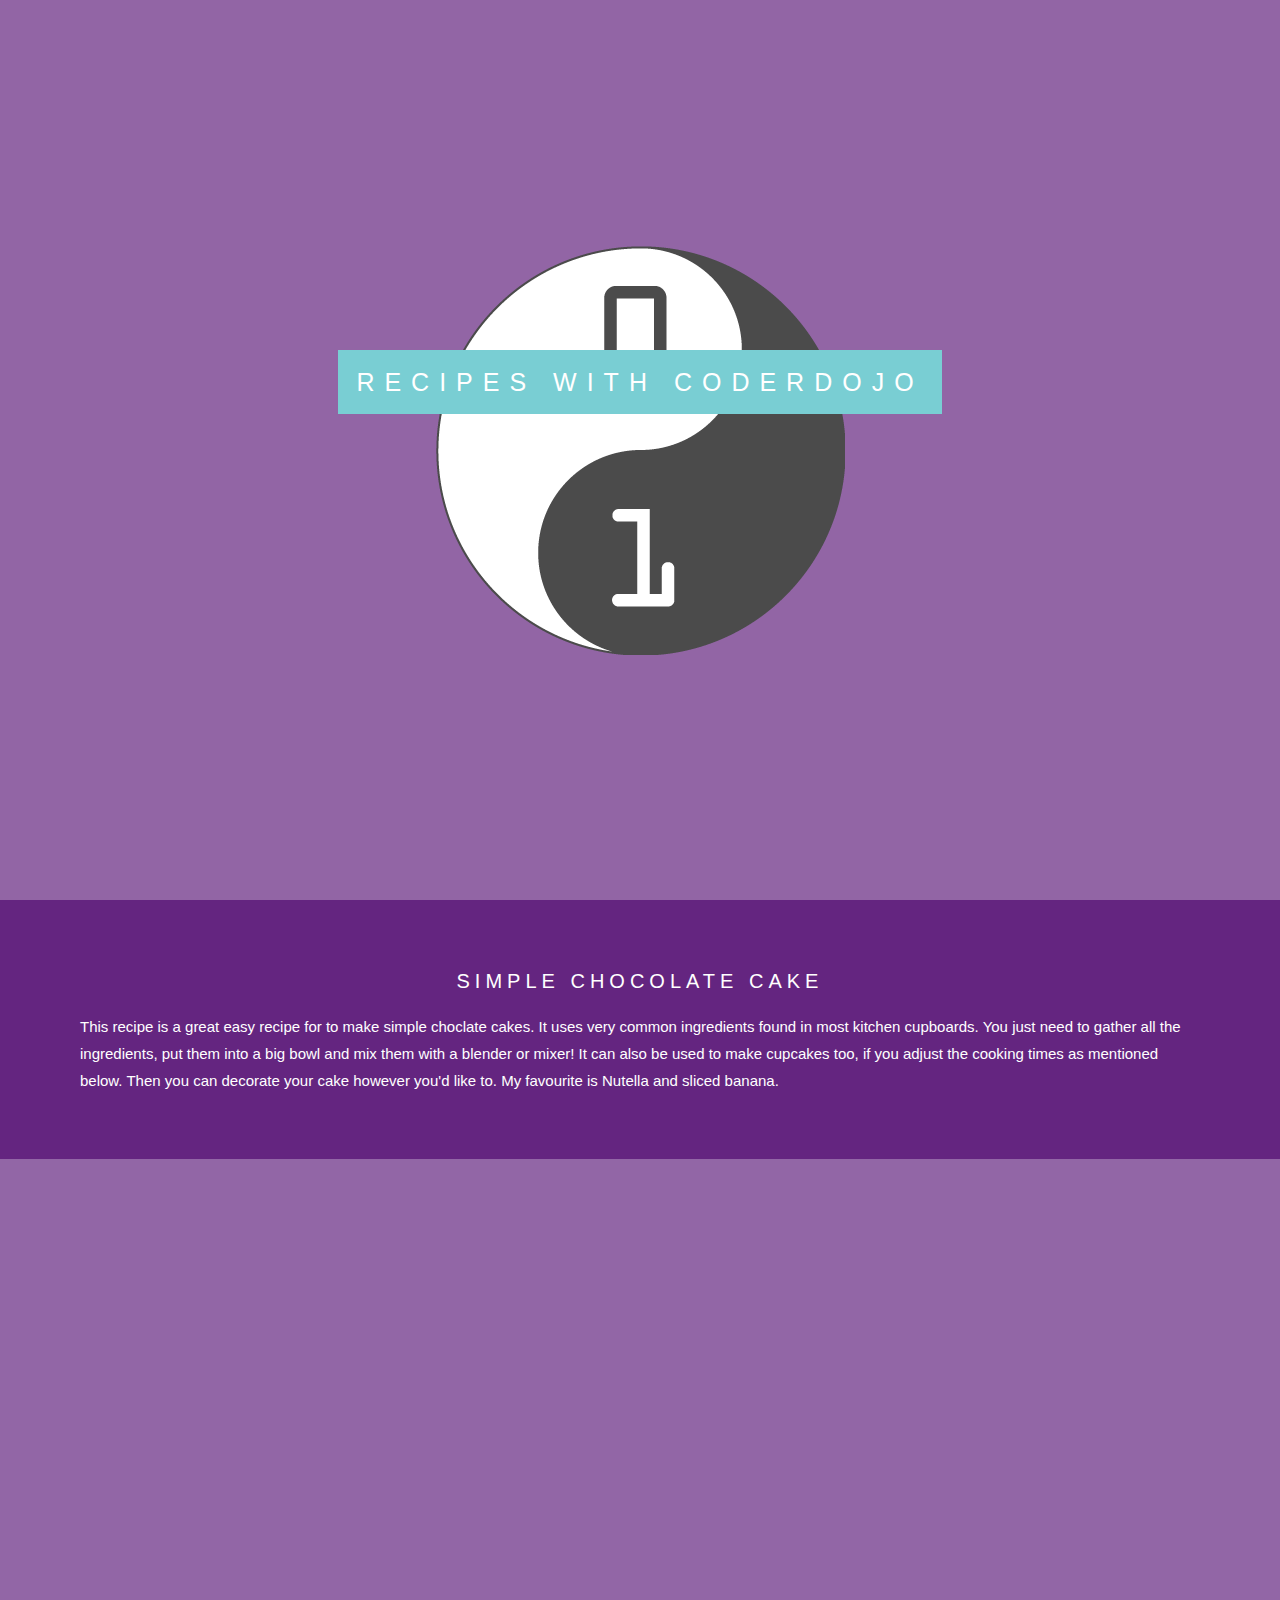
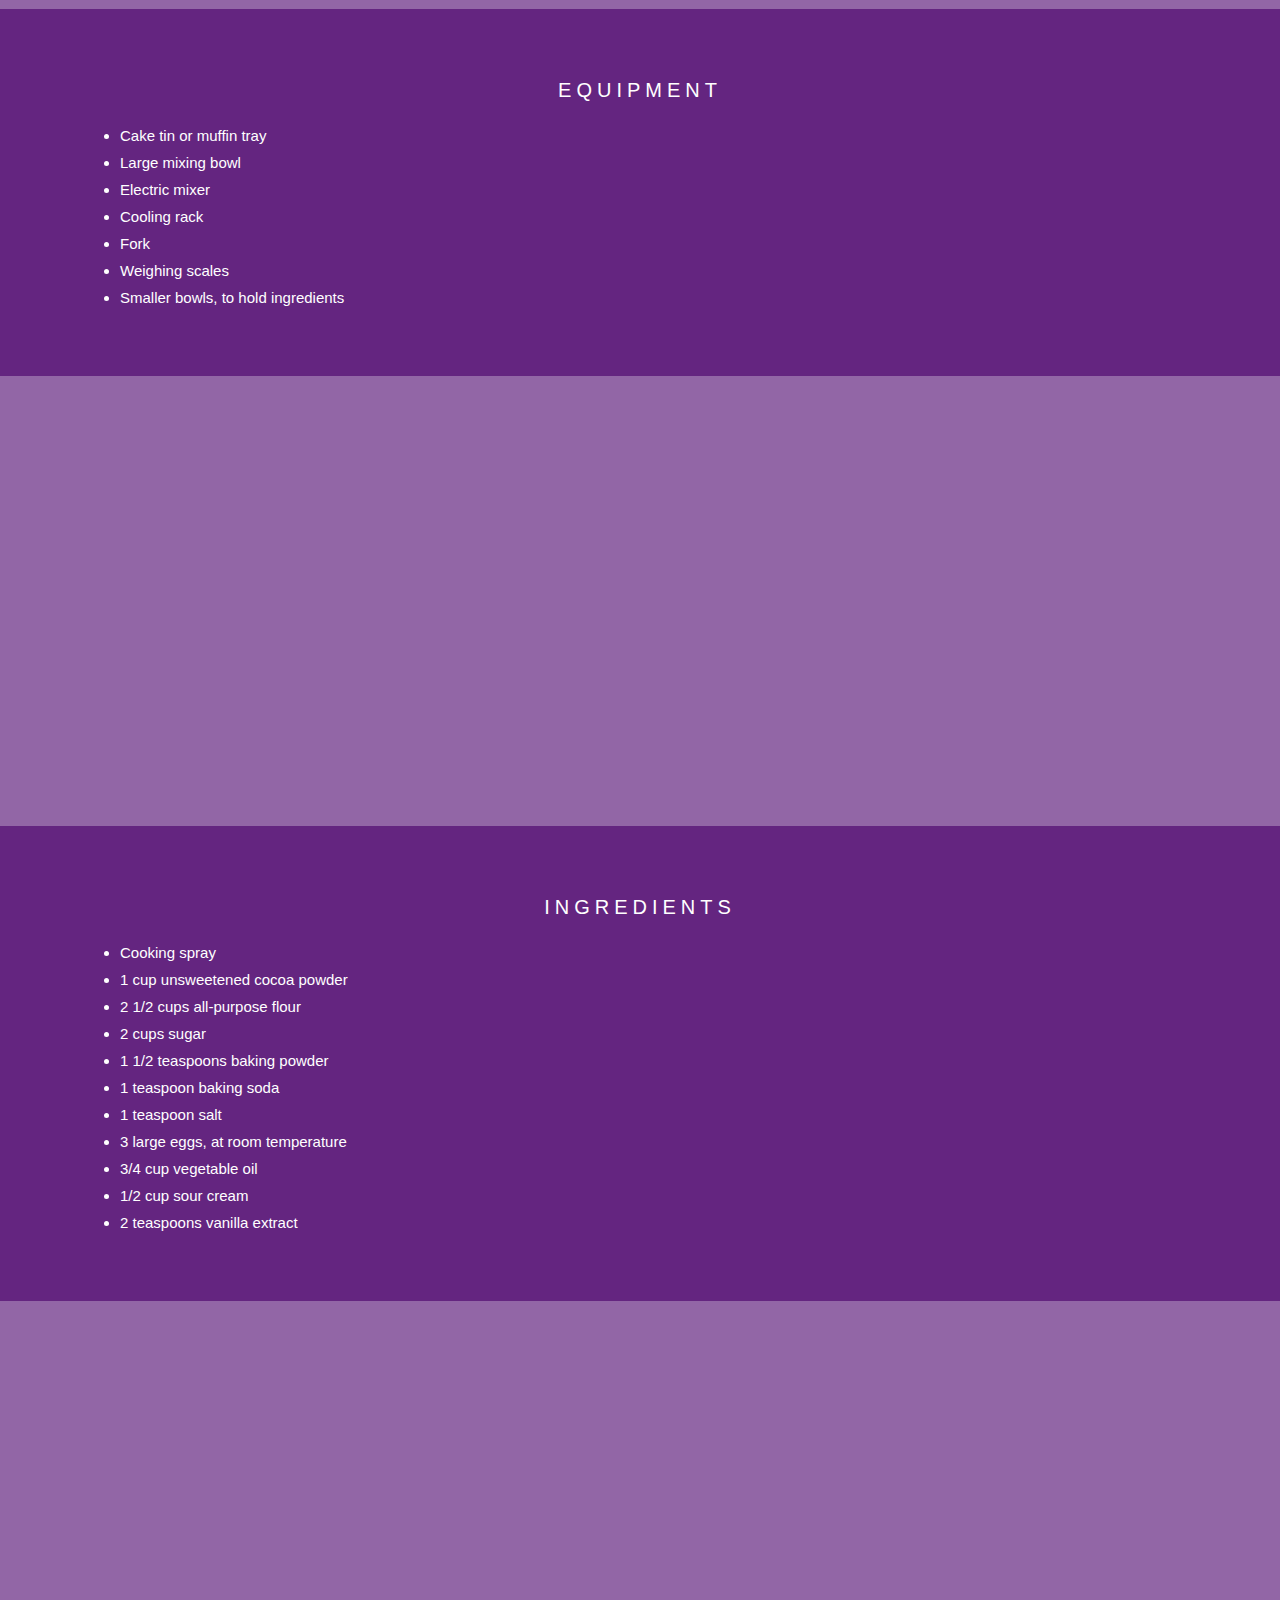
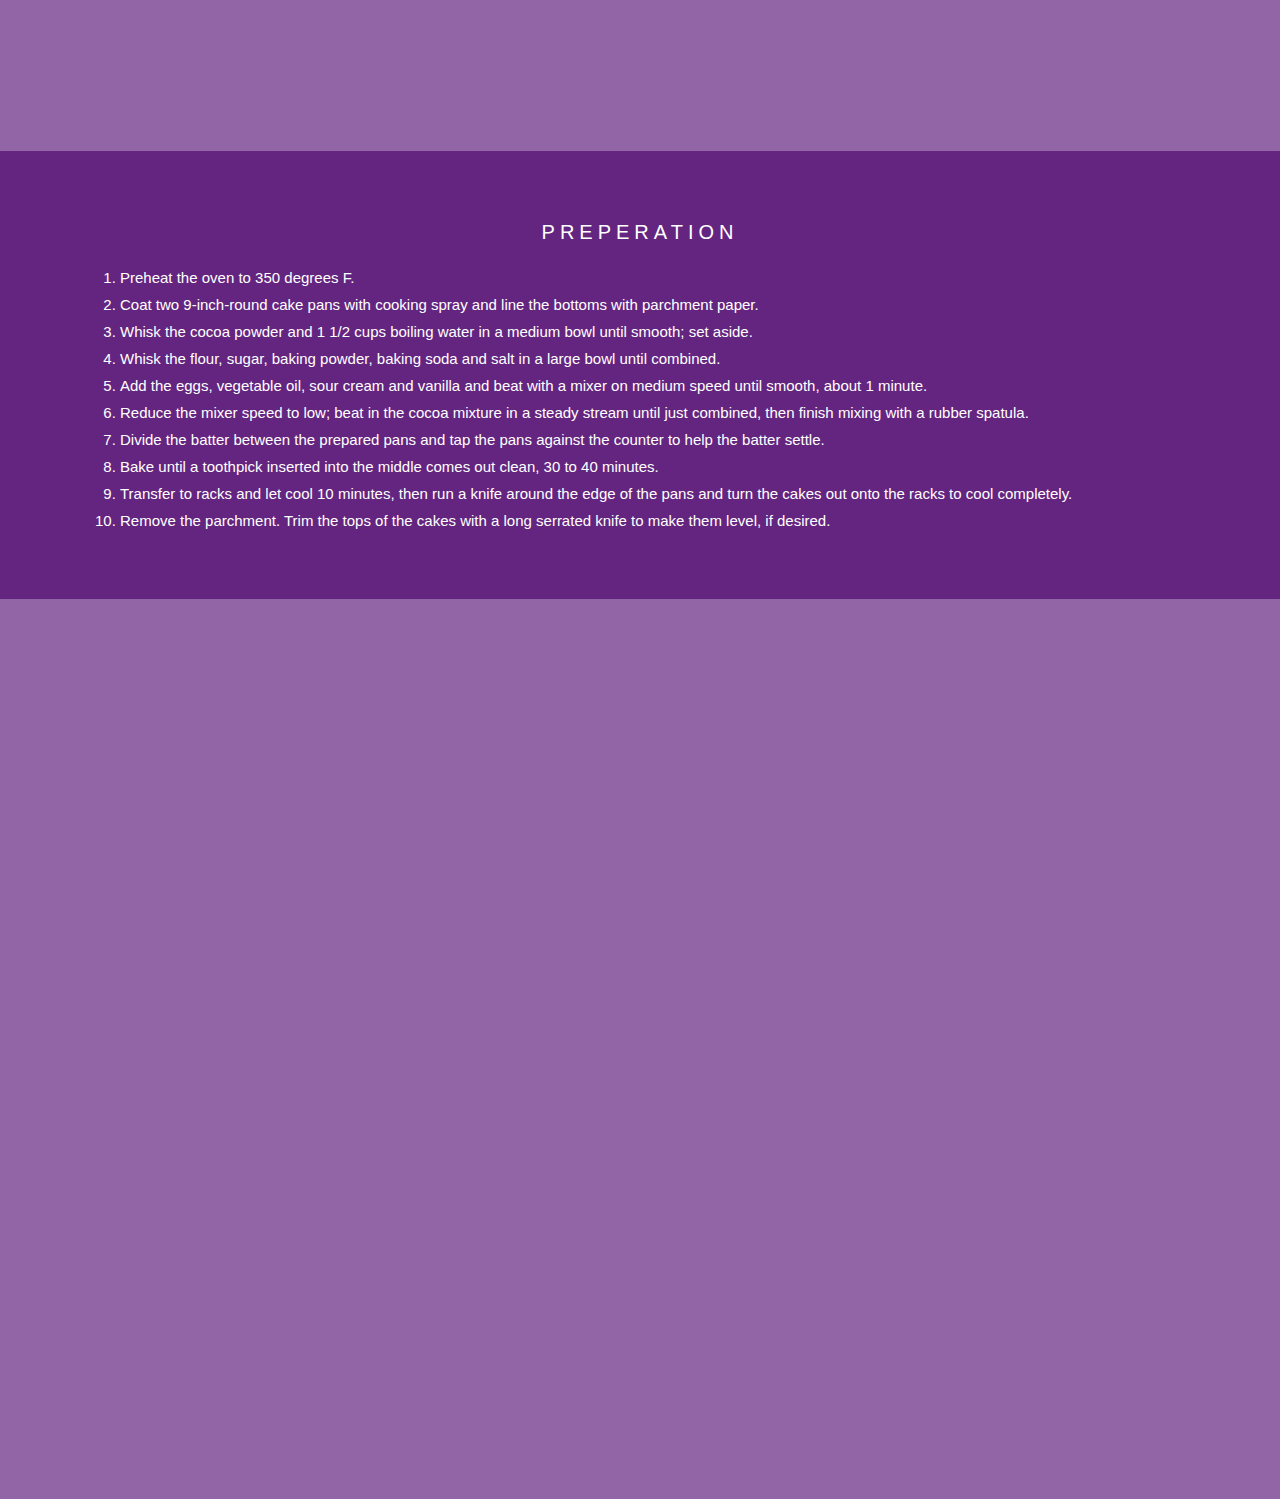
<file: index.html>
<!DOCTYPE html>
<html>
  <head>
    <meta name="viewport" content="width=device-width, initial-scale=1">
    <link rel="stylesheet" type="text/css" href="style.css">
  </head>
  
  <div class="cd-logo">
      <div class="caption">
          <span class="border" >RECIPES WITH CODERDOJO</span>
        </div>
  </div>
  
  <div class="textSection">
    <h3>SIMPLE CHOCOLATE CAKE</h3>
    <p>This recipe is a great easy recipe for to make simple choclate cakes.
    It uses very common ingredients found in most kitchen cupboards.
    You just need to gather all the ingredients, put them into a big bowl
    and mix them with a blender or mixer!
    It can also be used to make cupcakes too, if you adjust
    the cooking times as mentioned below.
    Then you can decorate your cake however you'd like to.
    My favourite is Nutella and sliced banana. 
    </p>
  </div>

  <div class="kitchen-equipment">

  </div>

  <div class="textSection">
    <h3>EQUIPMENT</h3>
    <ul>
      <li>Cake tin or muffin tray</li>
      <li>Large mixing bowl</li>
      <li>Electric mixer</li>
      <li>Cooling rack</li>
      <li>Fork</li>
      <li>Weighing scales</li>
      <li>Smaller bowls, to hold ingredients</li>
    </ul>
  </div>

  <div class="cake-ingredients">

  </div>

  <div class="textSection">
    <h3>INGREDIENTS</h3>
    <ul>
      <li>Cooking spray</li>
      <li>1 cup unsweetened cocoa powder</li>
      <li>2 1/2 cups all-purpose flour</li>
      <li>2 cups sugar</li>
      <li>1 1/2 teaspoons baking powder</li>
      <li>1 teaspoon baking soda</li>
      <li>1 teaspoon salt</li>
      <li>3 large eggs, at room temperature</li>
      <li>3/4 cup vegetable oil</li>
      <li>1/2 cup sour cream</li>
      <li>2 teaspoons vanilla extract</li>
    </ul>
  </div>

  <div class="chocolate-cake">

  </div>

  <div class="textSection">
    <h3>PREPERATION</h3>
    <ol>
          <li>Preheat the oven to 350 degrees F.</li> 
          <li>Coat two 9-inch-round cake pans with cooking spray and line the bottoms with parchment paper.</li>
          <li>Whisk the cocoa powder and 1 1/2 cups boiling water in a medium bowl until smooth; set aside.</li>
          <li>Whisk the flour, sugar, baking powder, baking soda and salt in a large bowl until combined.</li> 
          <li>Add the eggs, vegetable oil, sour cream and vanilla and beat with a mixer on medium speed until smooth, about 1 minute.</li> 
          <li>Reduce the mixer speed to low; beat in the cocoa mixture in a steady stream until just combined, then finish mixing with a rubber spatula.</li>
          <li>Divide the batter between the prepared pans and tap the pans against the counter to help the batter settle.</li>
          <li>Bake until a toothpick inserted into the middle comes out clean, 30 to 40 minutes.</li> 
          <li>Transfer to racks and let cool 10 minutes, then run a knife around the edge of the pans and turn the cakes out onto the racks to cool completely.</li> 
          <li>Remove the parchment. Trim the tops of the cakes with a long serrated knife to make them level, if desired.</li>
    </ol>
  </div>

  <div class="preperation-oven">

  </div>
</html>
</file>
<file: style.css>
body, html {
  height: 100%;
  margin: 0;
  font: 400 15px/1.8 "Lato", sans-serif;
  color: White;
}

.cd-logo, .kitchen-equipment, .cake-ingredients, .chocolate-cake  {
  position: relative;
  background-position: center;
  background-repeat: no-repeat;
  background-color: #642580;
  background-size: cover;
  
  background-attachment: fixed;
  min-height: 50%;
  opacity: 0.7;
}

.cd-logo {
  background-image: url("CoderDojo.png");
  min-height: 100%;
  background-size: auto;
}

h3 {
  letter-spacing: 5px;
  text-transform: uppercase;
  font: 20px "Lato", sans-serif;
  color: white;
  text-align:center
}

.textSection {
  background-color:#642580;
  padding:50px 80px;
}

.kitchen-equipment {
  background-image: url("utensils.JPG");
}

.cake-ingredients {
  background-image: url("ingredients.jpg");
}

.chocolate-cake {
  background-image: url("img_parallax.jpg")
}

.preperation-oven {
  background-image: url("oven.jpg")
}

.preperation-oven {
  position: relative;
  background-position: center;
  background-repeat: no-repeat;
  background-color: #642580;
  background-size: cover;
  
  background-attachment: fixed;
  min-height: 100%;
  opacity: 0.7;
}

.caption {
  position: absolute;
  top: 40%;
  width: 100%;
  text-align: center;
}

.border {
  background-color: #41BAC1;
  color: White;
  padding: 18px;
  font-size: 25px;
  letter-spacing: 10px;
}

/* Turn off parallax scrolling for tablets and phones as it is not supported */
@media only screen and (max-device-width: 1024px) {
  .cd-logo, .layer-cake, .kitchen-equipment, .cake-ingredients, .bowl-of-cakemix, .cake-in-oven, .decorated-cake {
      background-attachment: scroll;
  }
}
</file>
